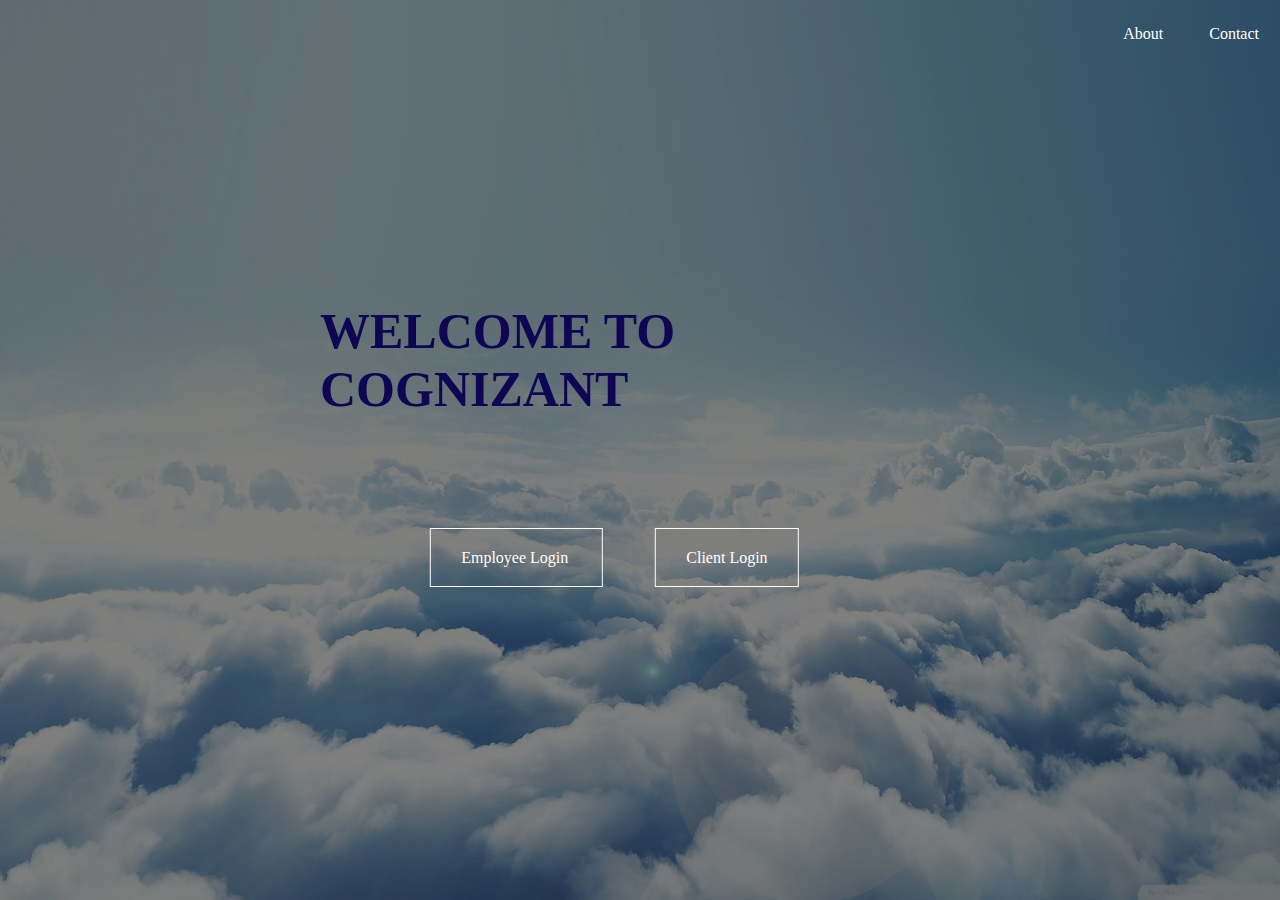
<file: latest_update/index.html>
<html>
<head>
    <title>Cognizant Technology Solution</title>
    <link rel="stylesheet" href="css/cts.css" type="text/css">
    
</head>
<body>
    <header>
        <ul>
            <li><a href="about.html">About</a></li>
            <li><a href="contact.html">Contact</a></li>
        </ul>
        <div class="title">
            <h1>WELCOME TO COGNIZANT</h1>
        </div>
        <div class="button">
            <a href="employeelogin.html" class="btn">Employee Login </a>&emsp;&emsp;&emsp;
            <a href="clientlogin.html" class="btn">Client Login</a>
        </div>
    </header>
</body>
</html>
</file>
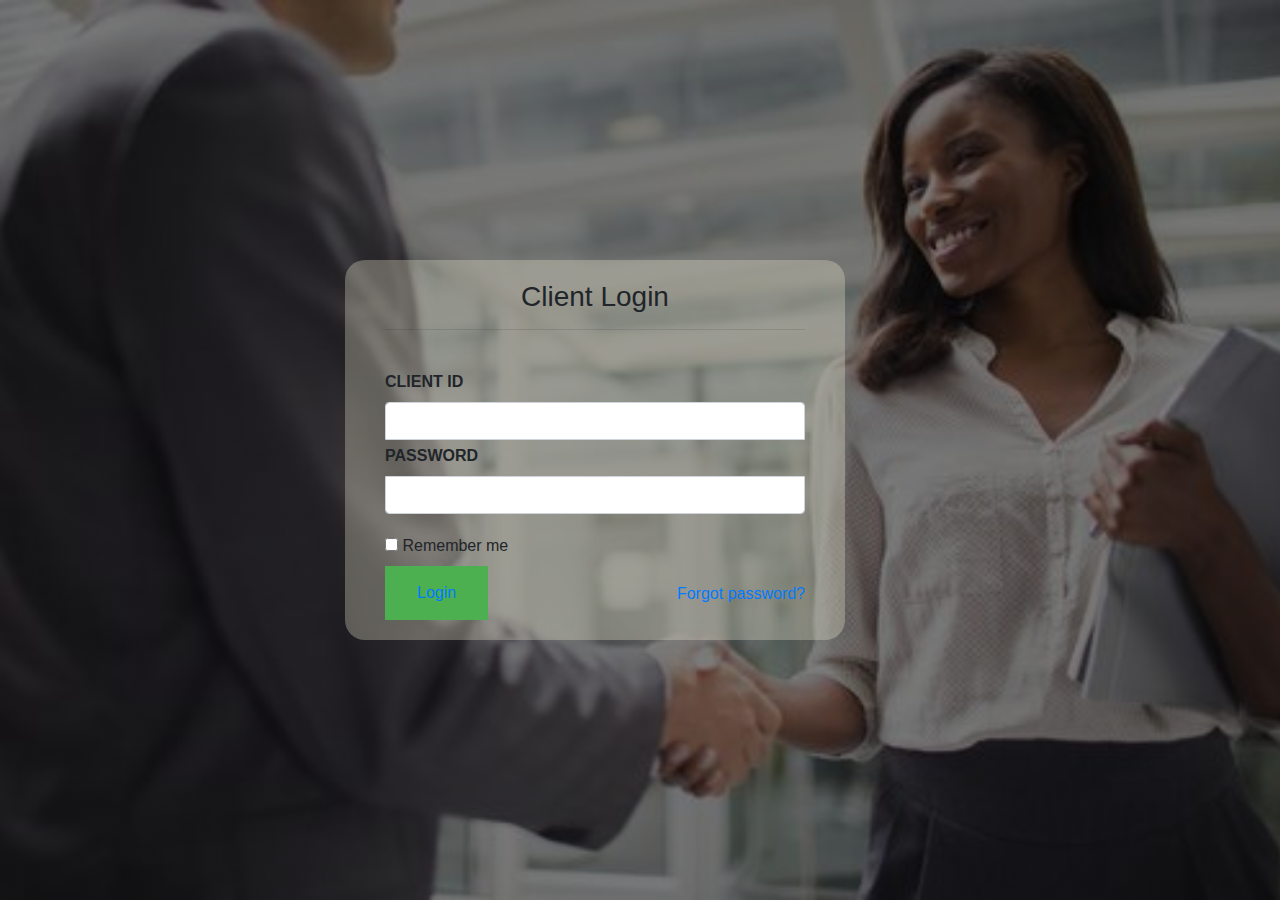
<file: latest_update/clientlogin.html>
<!DOCTYPE html>
<html>
<head>
  <meta charset="utf-8">
  <title>Login Page </title>
  <link href="css/clientlogin.css" rel="stylesheet">
  <link href="http://maxcdn.bootstrapcdn.com/bootstrap/4.0.0/css/bootstrap.min.css" rel="stylesheet">

  <style type="text/css">

    input[type="text"] {
      margin-bottom: -20px;
      border-bottom-left-radius: 0;
      border-bottom-right-radius: 0;
    }

    input[type="password"] {
     margin-bottom: 20px;
      border-top-left-radius: 0;
      border-top-right-radius: 0;
    }
    
  </style>
</head>
<body>
  <div class = "container">
		<form action="client_login.php" method="post" name="Login_Form" class="form">       
	    <h3 class="form-heading">Client Login</h3><hr><br>
		  <label><b>CLIENT ID</b></label>
			  <input type="text" class="form-control" name="id"><br>
      <label><b>PASSWORD</b></label>
        <input type="password" class="form-control" name="password"  />     		  
      <label>
        <input type="checkbox"  name="remember"> Remember me
      </label><br>
      <button class="loginbutton"><a href=tv.php>Login</a></button> 
      <span class="password"><a href="password.html">Forgot password?</a></span>
		</form>
  </div>
</body>
</html>
</file>
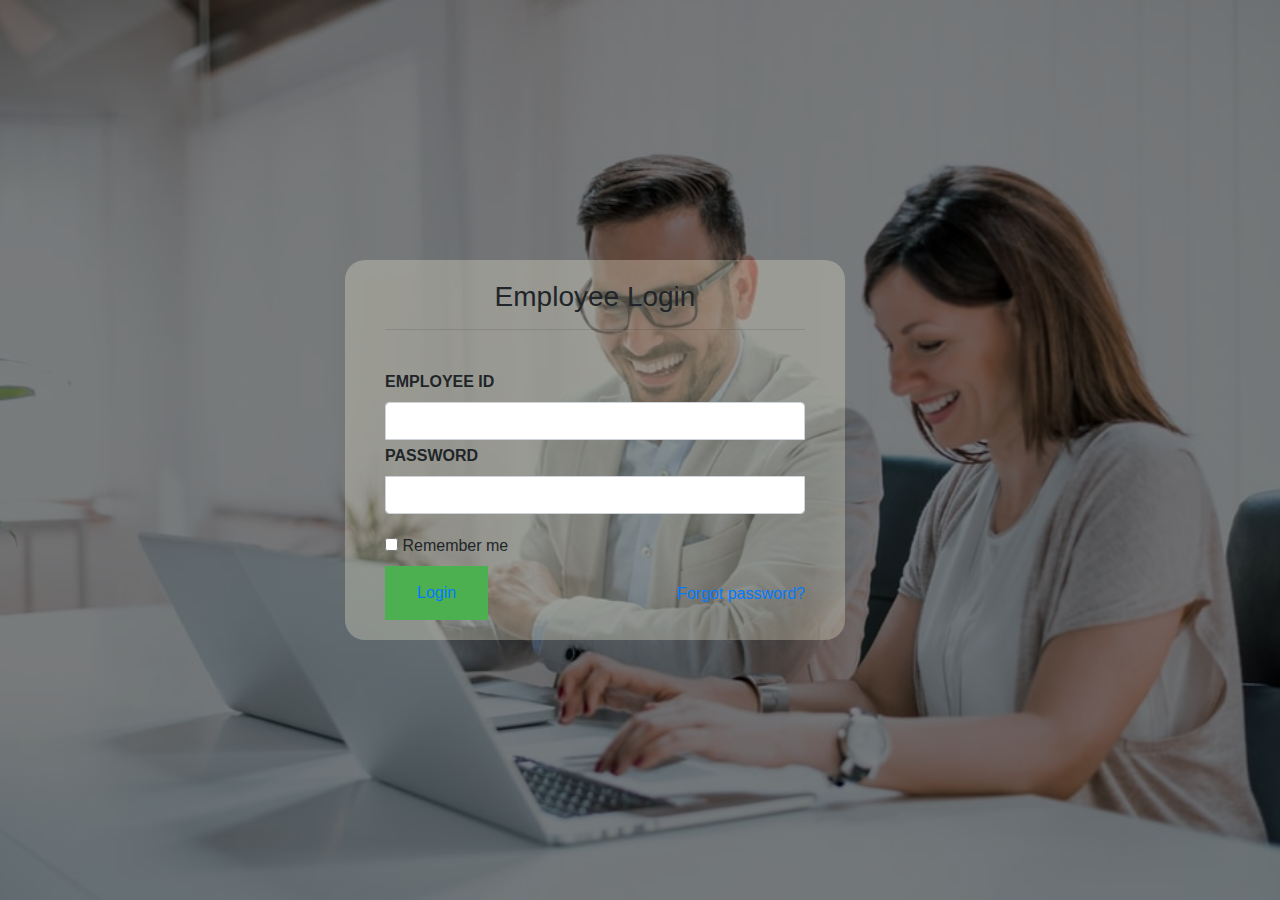
<file: latest_update/employeelogin.html>
<!DOCTYPE html>
<html>
<head>
  <meta charset="utf-8">
  <title>Login Page </title>
  <link href="css/employeelogin.css" rel="stylesheet">
  <link href="http://maxcdn.bootstrapcdn.com/bootstrap/4.0.0/css/bootstrap.min.css" rel="stylesheet">

  <style type="text/css">

    input[type="text"] {
      margin-bottom: -20px;
      border-bottom-left-radius: 0;
      border-bottom-right-radius: 0;
    }

    input[type="password"] {
     margin-bottom: 20px;
      border-top-left-radius: 0;
      border-top-right-radius: 0;
    }
    
  </style>
</head>
<body>
  <div class = "container">
		<form action="employee_login.php" method="post" name="Login_Form" class="form">       
	    <h3 class="form-heading">Employee Login</h3><hr><br>
		  <label><b>EMPLOYEE ID</b></label>
			  <input type="text" class="form-control" name="id"><br>
      <label><b>PASSWORD</b></label>
        <input type="password" class="form-control" name="password"  />     		  
      <label>
        <input type="checkbox"  name="remember"> Remember me
      </label><br>
      <button class="loginbutton"><a href=t.php>Login</a></button>
      
      <span class="password"><a href="password.html"> Forgot password?</a></span>
		</form>
  </div>
</body>
</html>
</file>
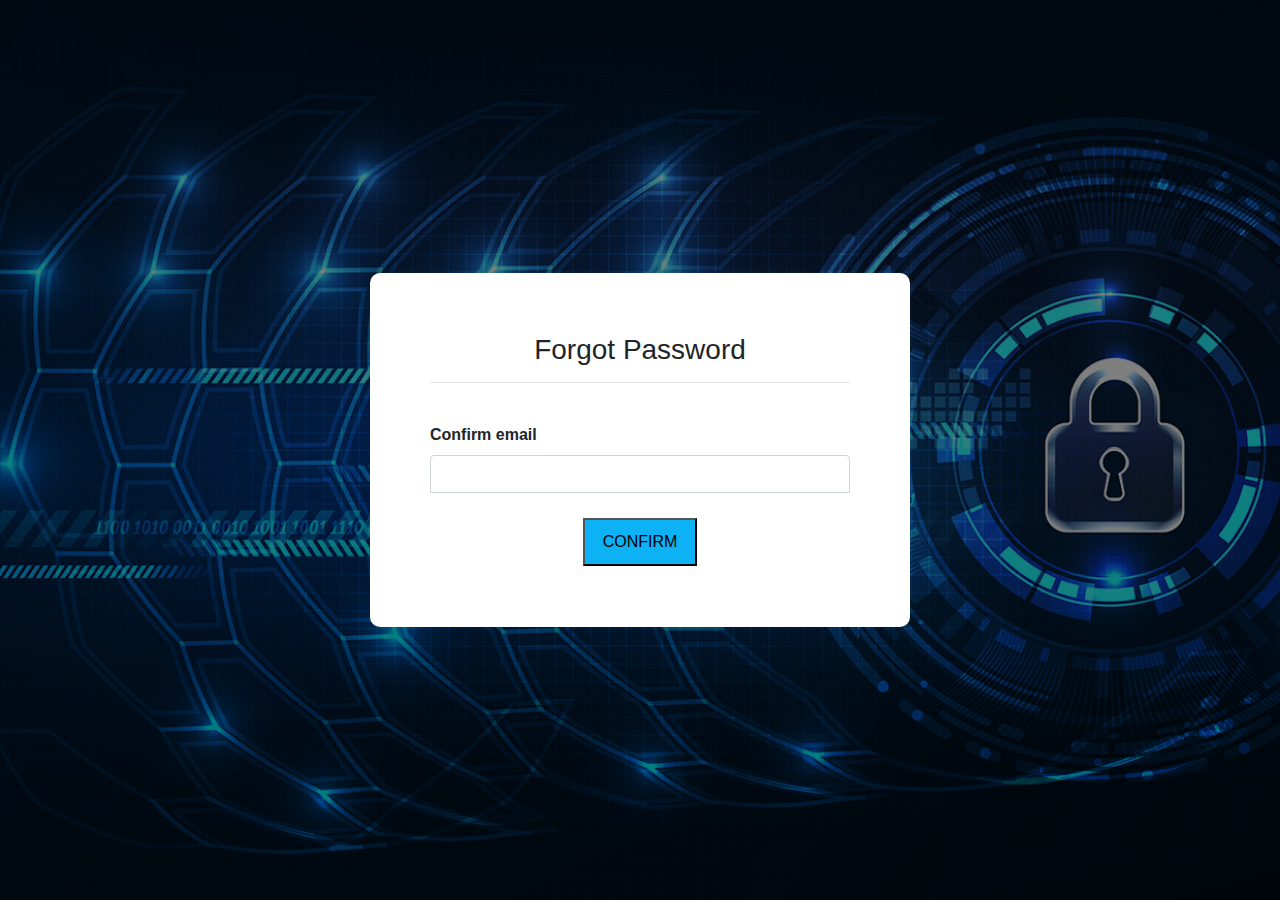
<file: latest_update/password.html>
<!DOCTYPE html>
<html>
<head>
    <meta charset="utf-8">
    <title>Forgot Password </title>
    <link href="css/password.css" rel="stylesheet">
    <link href="http://maxcdn.bootstrapcdn.com/bootstrap/4.0.0/css/bootstrap.min.css" rel="stylesheet">
    <style type="text/css">

        input[type="text"] {
            margin-bottom: 0px;
            border-bottom-left-radius: 0;
            border-bottom-right-radius: 0;
        } 
        
    </style> 
</head>
<body>
    <div class = "container">
		<form action="employeelogin.php" method="post" name="Forgotemail_Form" class="forget-password">      
		    <h3><center>Forgot Password</center></h3><hr><br>
		    <label><b>Confirm email</b></label>
	            <input type="text" class="form-control" name="confirm-email"><br>
			<div class="center">
                <button type="button" class="confirmbutton">CONFIRM</button>
            </div>                
		</form>
     </div>
</body>
</html>
</file>
<file: latest_update/css/cts.css>
*{
    margin: 0;
    padding: 0;
    font-family: Century Gothic;
}

header{
    background-image:linear-gradient(rgba(0,0,0,0.5),rgba(0,0,0,0.5)) ,url(img/cloud.jpg);
    height: 100vh;
    background-size: cover;
    background-position: center;
}
ul{
    float: right;
    list-style-type: none;
    margin-top: 25px;
}
ul li{
    display: inline-block;
}
ul li a{
    text-decoration: none;
    color: #ffffff;
    padding: 5px 20px;
    border : 1px solid transparent;
    transition: 0.6s ease;
  
}
ul li a:hover{
    background-color: #ffffff;
    
} 
.title{
    position: absolute;
    top:40%;
    left: 50%;
    transform: translate(-50%,-50%);
}
.title h1{
    color: #0e0653;
    font-size: 50px;
}
.button{
    position: absolute;
    top:62%;
    left:48%;
    transform: translate(-50%,-50%);
}
.btn{
    border : 1px solid #ffffff;
    padding: 20px 30px;
    transition: 0.6s ease;
    color: #ffffff;
    text-decoration: none;

}

.btn:hover{
    background-color: #ffffff;
    color: black;
}
</file>
<file: latest_update/css/clientlogin.css>
* {
  margin: 0;
  padding: 0;
  box-sizing: border-box;
}

.form {
  max-width: 500px;
  max-height: 550px;
  padding: 20px 40px 20px 40px;
  margin: 20 auto;
  background-color: rgba(238, 235, 211, 0.308);
  border-radius: 20px;
  }

.form-heading {
  text-align:center;
  margin-bottom: 10px;
}

body {
  display: flex;
  flex-direction: column;
  align-items: center;
  justify-content: center;
  background-image:linear-gradient(rgba(0,0,0,0.5),rgba(0,0,0,0.5)) ,url(img/handshake.jpg);
  height: 100vh;
  width: 200vh;
  background-size: cover;
  background-position: center;
  background-repeat: no-repeat;
}

#wrapper {
  max-width: 68rem;
  margin: 0 auto;
  padding: 3rem 0;
  text-align: center;
}
.loginbutton {
  background-color: #4CAF50; /* Green */
  border: none;
  color: white;
  padding: 15px 32px;
  text-align: center;
  text-decoration: none;
  display: inline-block;
  font-size: 16px;
}

span.password {
  float: right;
  padding-top: 16px;
}
</file>
<file: latest_update/css/employeelogin.css>
* {
  margin: 0;
  padding: 0;
  box-sizing: border-box;
}

.form {
  max-width: 500px;
  max-height: 550px;
  padding: 20px 40px 20px 40px;
  margin: 20 auto;
  background-color: rgba(238, 235, 211, 0.308);
  border-radius: 20px;
  }

.form-heading {
  text-align:center;
  margin-bottom: 10px;
}

body {
  display: flex;
  flex-direction: column;
  align-items: center;
  justify-content: center;
  background-image:linear-gradient(rgba(0,0,0,0.5),rgba(0,0,0,0.5)) ,url(img/2.jpg);
  height: 100vh;
  width: 200vh;
  background-size: cover;
  background-position: center;
  background-repeat: no-repeat;
}

#wrapper {
  max-width: 68rem;
  margin: 0 auto;
  padding: 3rem 0;
  text-align: center;
}
.loginbutton {
  background-color: #4CAF50; /* Green */
  border: none;
  color: white;
  padding: 15px 32px;
  text-align: center;
  text-decoration: none;
  display: inline-block;
  font-size: 16px;
}

span.password {
  float: right;
  padding-top: 16px;
}
</file>
<file: latest_update/css/password.css>
* {
    margin: 0;
    padding: 0;
    box-sizing: border-box;
  }
  .forget-password {
    max-width: 540px;
    padding: 60px 60px 60px 60px;
    margin: 0 auto;
    background-color: white;
    border-radius: 10px;
    }

  body {
    display: flex;
    flex-direction: column;
    align-items: center;
    justify-content: center;
    height: 100vh;
    background-image:linear-gradient(rgba(0,0,0,0.5),rgba(0,0,0,0.5)) ,url(img/lock.jpg);
    height: 100vh;
    background-size: cover;
    background-position: center;
    background-repeat: no-repeat;
    overflow: hidden;
  }

  .confirmbutton {
    width: auto;
    padding: 10px 18px;
    background-color: #0cb2f3;
  }
  
  .center {
    display: flex;
    justify-content: center; 
    align-items: center;
    height: 50px;
  }
</file>
